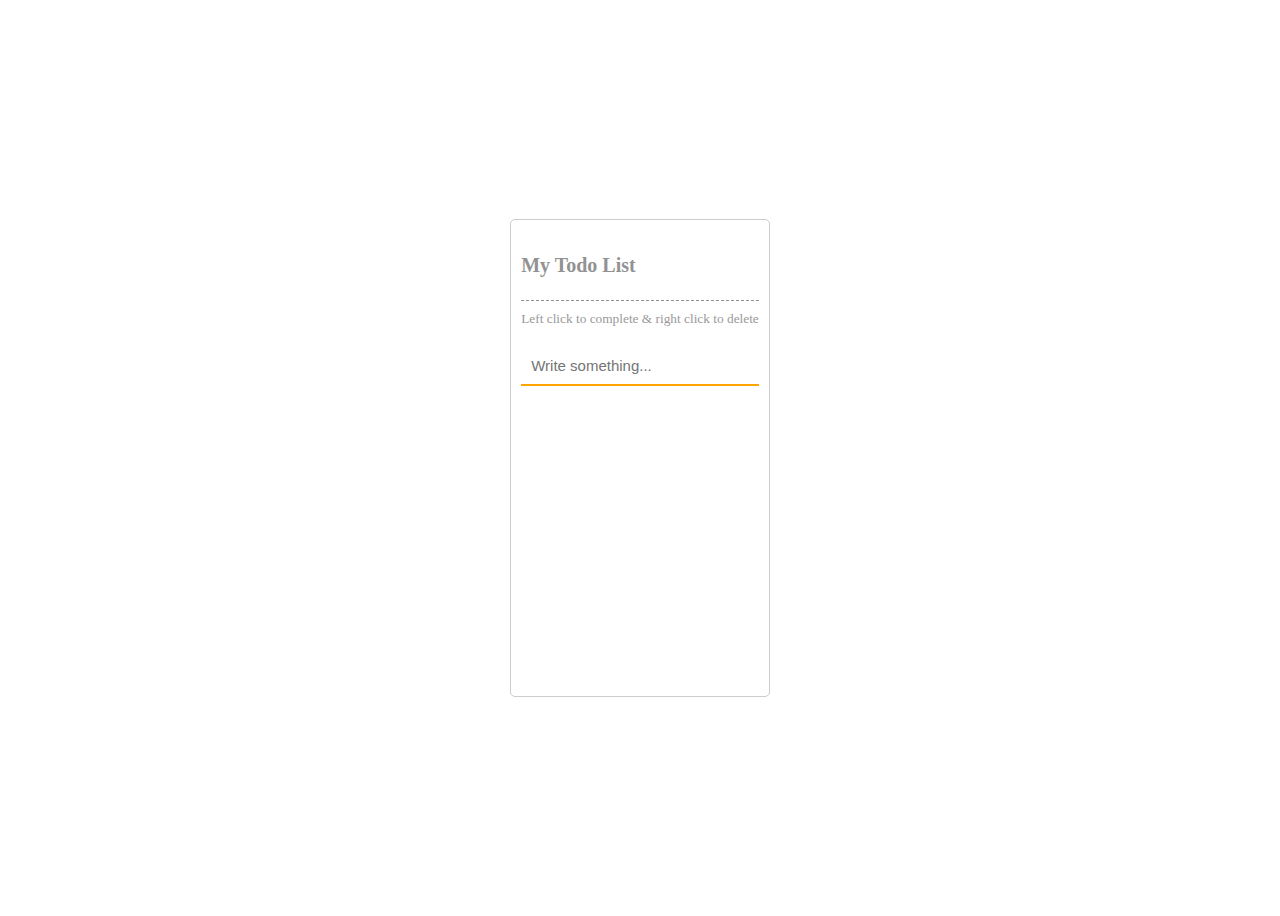
<file: l10todolist/index.html>
<!DOCTYPE html>
<html>
<head>
	<title>Todo List</title>

	<link rel="stylesheet" href="https://cdnjs.cloudflare.com/ajax/libs/font-awesome/6.2.0/css/all.min.css" integrity="sha512-xh6O/CkQoPOWDdYTDqeRdPCVd1SpvCA9XXcUnZS2FmJNp1coAFzvtCN9BmamE+4aHK8yyUHUSCcJHgXloTyT2A==" crossorigin="anonymous" referrerpolicy="no-referrer" />

	<link rel="stylesheet" type="text/css" href="./style.css">
</head>
<body>


	<div class="container">
		
		<h3>My Todo List</h3>
		<small>Left click to complete & right click to delete</small>

		<form id="form" class="form" action="" method="">
			<div class="form-group">
				<input type="text" name="textbox" id="textbox" class="form-control" placeholder="Write something..." autocomplete="off">
			</div>
		</form>

		<ul id="list-group" class="list-group">
			<!-- <li>Have to cook</li>
			<li class="done">Have to read</li> -->

		</ul>

	</div>



	<script src="./app.js" type="text/javascript"></script>

</body>
</html>
</file>
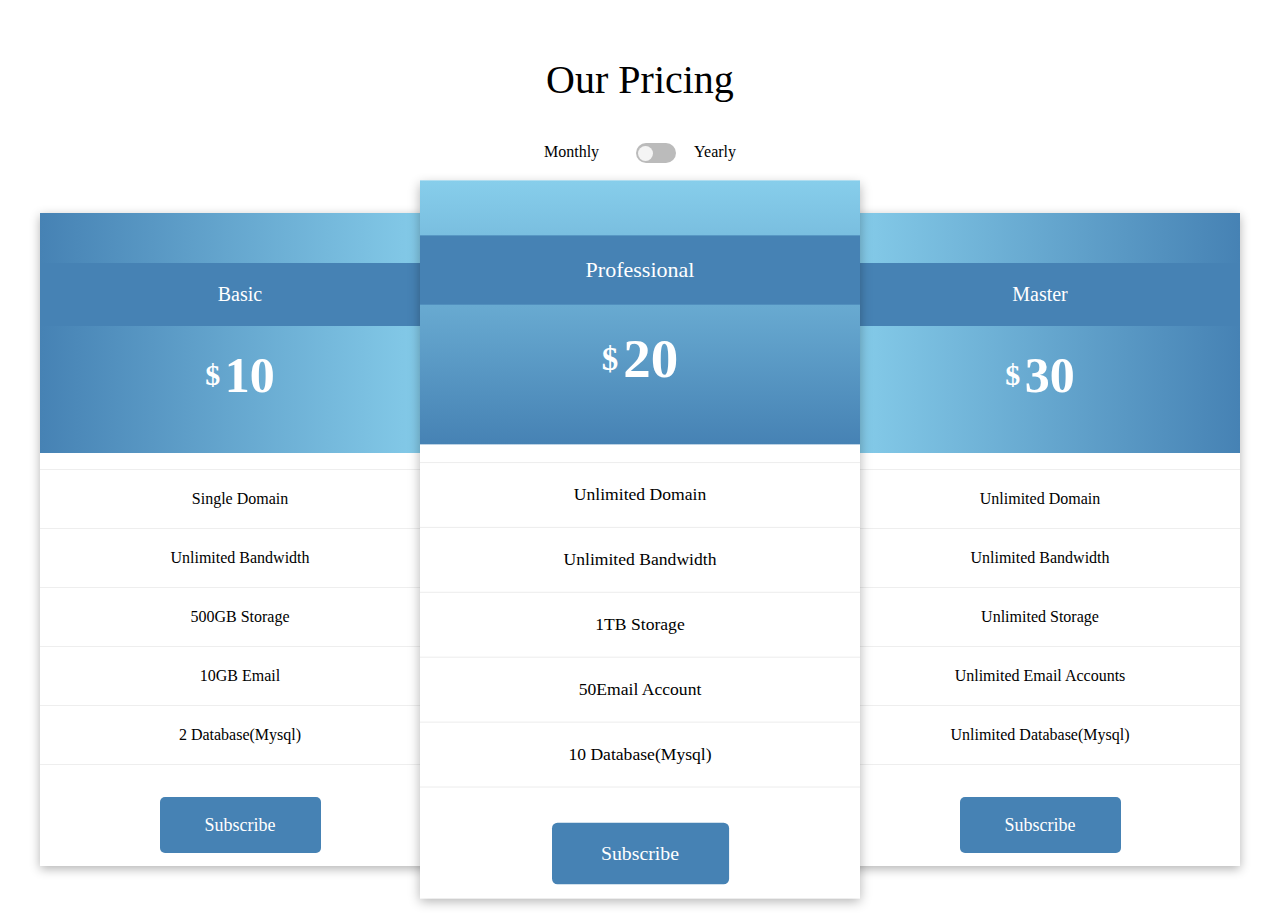
<file: l11pricingcardbox/index.html>
<!DOCTYPE html>
<html>
<head>
	<title>Pricing Card Box</title>
	<link rel="stylesheet" type="text/css" href="./style.css">
</head>
<body>

	<div class="container">
		<div class="title">
			<h3>Our Pricing</h3>
			<div class="toggle-container">
				<p>Monthly</p>

				<input type="checkbox" name="toggle-checkbox" id="toggle-checkbox" class="toggle-checkbox">
				<label for="toggle-checkbox" id="toggle-label" class="toggle-label"><div class="ball" ></div></label>
				<p>Yearly</p>
			</div>
		</div>

		<div class="price-container">

			<div class="price-box">
				<div class="box box1">
					<p>Basic</p>
					<h3><span>$</span> <span id="basic"> 10</span></h3>
				</div>

				<div class="price-list">
					<ul class="list-group"> 
						<li>Single Domain</li>
						<li>Unlimited Bandwidth</li>
						<li>500GB Storage</li>
						<li>10GB Email </li>
						<li>2 Database(Mysql)</li>
					</ul>

					<a href="javascript:void(0)" class="btn btn1">Subscribe</a>
				</div>
			</div>


			<div class="price-box">
				<div class="box box2">
					<p>Professional</p>
					<h3><span>$</span> <span id="prof"> 20</span></h3>
				</div>

				<div class="price-list">
					<ul class="list-group"> 
						<li>Unlimited Domain</li>
						<li>Unlimited Bandwidth</li>
						<li>1TB Storage</li>
						<li>50Email Account</li>
						<li>10 Database(Mysql)</li>
					</ul>

					<a href="javascript:void(0)" class="btn btn2">Subscribe</a>
				</div>
			</div>


			<div class="price-box">
				<div class="box box3">
					<p>Master</p>
					<h3><span>$</span> <span id="mst"> 30</span></h3>
				</div>

				<div class="price-list">
					<ul class="list-group"> 
						<li>Unlimited  Domain</li>
						<li>Unlimited Bandwidth</li>
						<li>Unlimited  Storage</li>
						<li>Unlimited Email Accounts</li>
						<li>Unlimited  Database(Mysql)</li>
					</ul>

					<a href="javascript:void(0)" class="btn btn3">Subscribe</a>
				</div>
			</div>

		</div>
		
	</div>


	<script src="./app.js" type="text/javascript"></script>

</body>
</html>

5PS
</file>
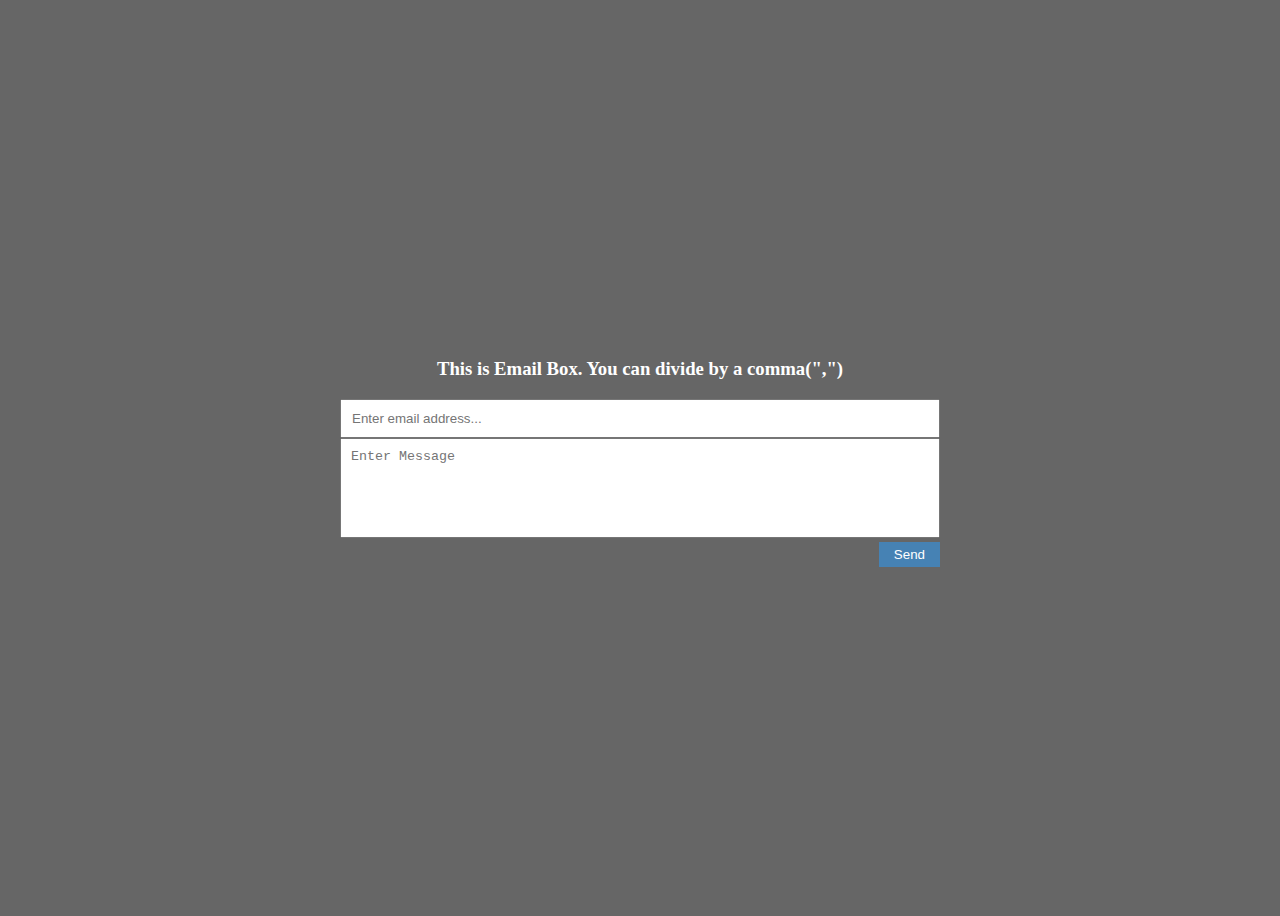
<file: l12emailbox/index.html>
<!DOCTYPE html>
<html>
<head>
	<title>Email Box</title>
	<link rel="stylesheet" type="text/css" href="./style.css">
</head>
<body>

	<div class="container">
		<h3>This is Email Box. You can divide by a comma(",")</h3>

		<form class="form" action="" method="">
			<input type="text" name="emails" id="emails" class="form-control" placeholder="Enter email address...">

			<textarea class="form-control" placeholder="Enter Message"></textarea>


			<div class="justify-content-end">
				<button type="submit" class="btn">Send</button>
			</div>

			<div class="email-container">
				<!-- <span class="email-item">Sample One</span>
				<span class="email-item">Sample Two</span>
				<span class="email-item">Sample Three</span>
				<span class="email-item">Sample Four</span> -->
			</div>






		</form>


	</div>


	<script src="app.js" type="text/javascript"></script>

</body>
</html>
</file>
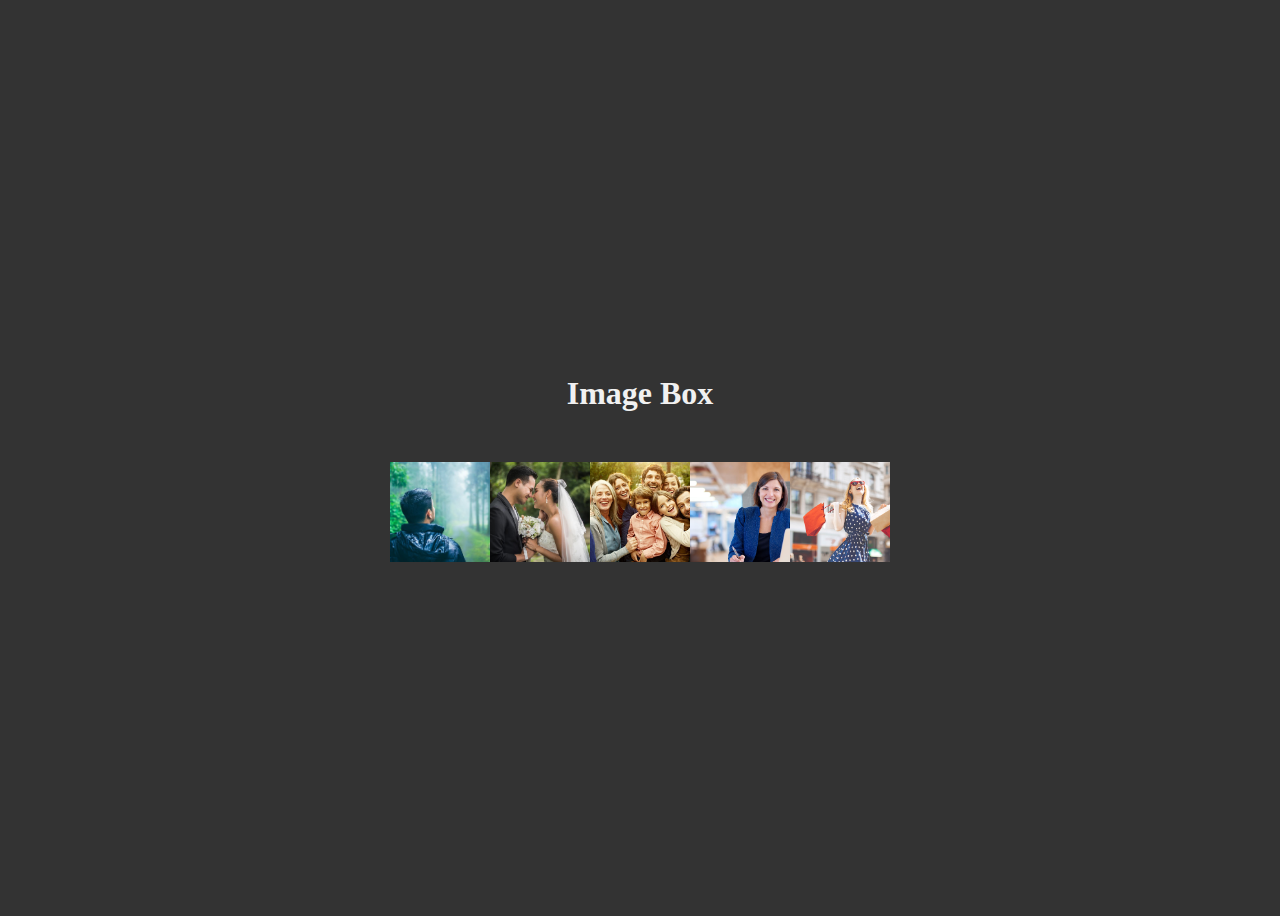
<file: l13imagebox/index.html>
<!DOCTYPE html>
<html>
<head>
	<title>Image Box</title>

	<link rel="stylesheet" href="https://cdnjs.cloudflare.com/ajax/libs/font-awesome/5.15.4/css/all.min.css" integrity="sha512-1ycn6IcaQQ40/MKBW2W4Rhis/DbILU74C1vSrLJxCq57o941Ym01SwNsOMqvEBFlcgUa6xLiPY/NS5R+E6ztJQ==" crossorigin="anonymous" referrerpolicy="no-referrer" />

	<link rel="stylesheet" type="text/css" href="./style.css">
</head>
<body>

	<h1>Image Box</h1>

	<div class="container">
		
		<div class="imgbox ">
			<img src="./img/photo1.jpg" class="img" alt="photo1">
			<button type="button" class="btn-close">&times;</button>
			<h3 class="title"><span>Beauty</span> Place</h3>

			<div class="content">
				<button type="button" class="btn"><i class="fas fa-bell"></i> Subscribe Now</button>
				<p>Lorem Ipsum is simply dummy text of the printing and typesetting industry.</p>
			</div>
		</div>

		<div class="imgbox">
			<img src="./img/photo2.jpg" class="img" alt="photo2">
			<button type="button" class="btn-close">&times;</button>
			<h3 class="title"><span>Beauty</span> Place</h3>

			<div class="content">
				<button type="button" class="btn"><i class="fas fa-bell"></i> Subscribe Now</button>
				<p>Lorem Ipsum is simply dummy text of the printing and typesetting industry.</p>
			</div>
		</div>

		<div class="imgbox ">
			<img src="./img/photo3.jpg" class="img" alt="photo3">
			<button type="button" class="btn-close">&times;</button>
			<h3 class="title"><span>Beauty</span> Place</h3>

			<div class="content">
				<button type="button" class="btn"><i class="fas fa-bell"></i> Subscribe Now</button>
				<p>Lorem Ipsum is simply dummy text of the printing and typesetting industry.</p>
			</div>
		</div>

		<div class="imgbox ">
			<img src="./img/photo4.jpg" class="img" alt="photo4">
			<button type="button" class="btn-close">&times;</button>
			<h3 class="title"><span>Beauty</span> Place</h3>

			<div class="content">
				<button type="button" class="btn"><i class="fas fa-bell"></i> Subscribe Now</button>
				<p>Lorem Ipsum is simply dummy text of the printing and typesetting industry.</p>
			</div>
		</div>

		<div class="imgbox ">
			<img src="./img/photo5.jpg" class="img" alt="photo5">
			<button type="button" class="btn-close">&times;</button>
			<h3 class="title"><span>Beauty</span> Place</h3>

			<div class="content">
				<button type="button" class="btn"><i class="fas fa-bell"></i> Subscribe Now</button>
				<p>Lorem Ipsum is simply dummy text of the printing and typesetting industry.</p>
			</div>
		</div>



	</div>


	<script src="./app.js" type="text/javascript"></script>

</body>
</html>

<!-- 12IB -->
</file>
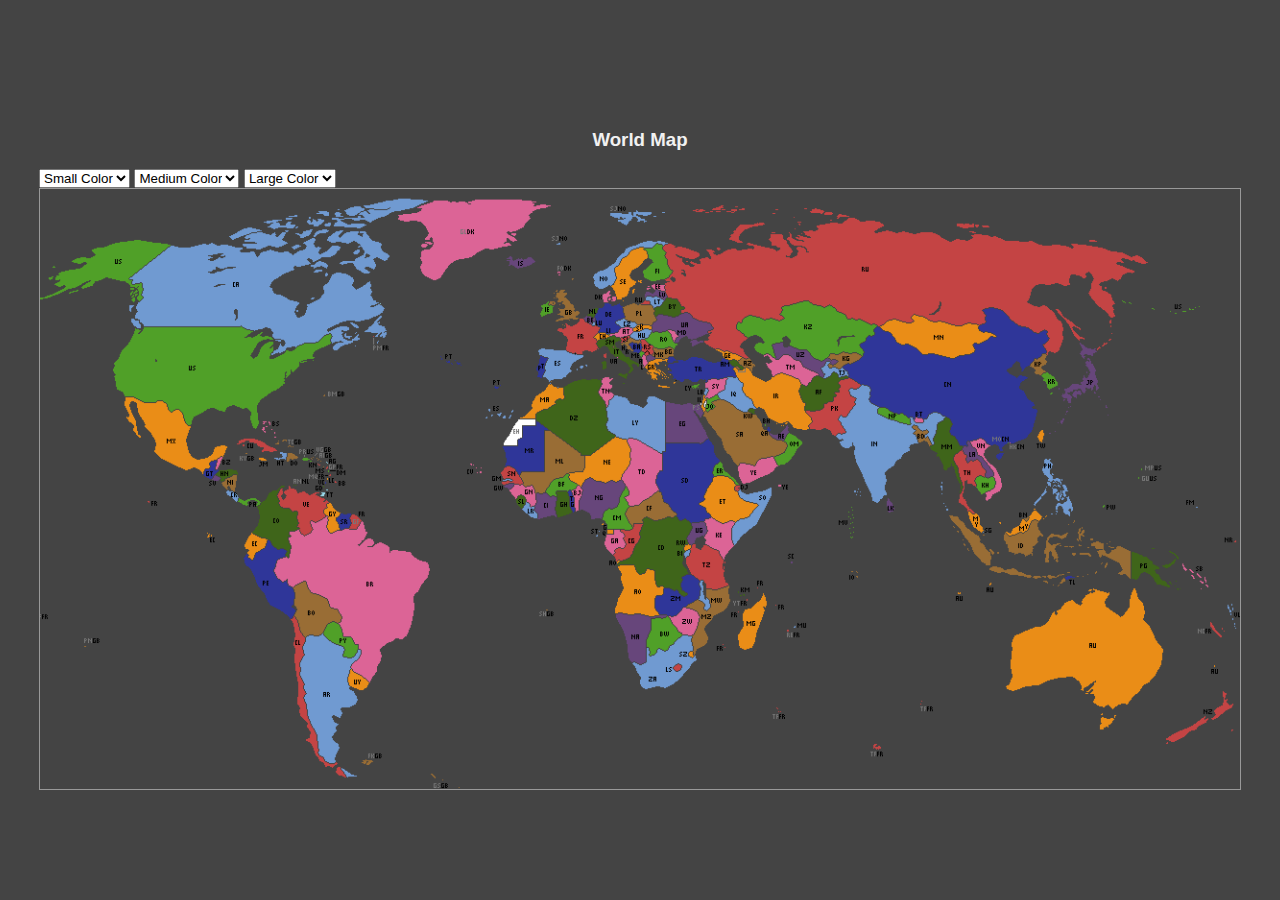
<file: l14clickposition/index.html>
<!DOCTYPE html>
<html>
<head>
	<title>Click Position</title>
	<link rel="stylesheet" type="text/css" href="./style.css">
</head>
<body>


	<div class="container">
		<h3>World Map</h3>


		<div >
			<select name="smallcolor" id="smallcolor" class="smallcolor">
				<option selected disabled>Small Color</option>
				<option value="red">Red</option>
				<option value="green">Green</option>
				<option value="blue">Blue</option>
				<option value="skyblue">Skyblue</option>
				<option value="white">White</option>
				<option value="black">Black</option>
				<option value="pink">Pink</option>
				<option value="yellow">Yellow</option>
			</select>

			<select name="mediumcolor" id="mediumcolor" class="mediumcolor">
				<option selected disabled>Medium Color</option>
				<option value="red">Red</option>
				<option value="green">Green</option>
				<option value="blue">Blue</option>
				<option value="skyblue">Skyblue</option>
				<option value="white">White</option>
				<option value="black">Black</option>
				<option value="pink">Pink</option>
				<option value="yellow">Yellow</option>
			</select>


			<select name="largecolor" id="largecolor" class="largecolor">
				<option selected disabled>Large Color</option>
				<option value="red">Red</option>
				<option value="green">Green</option>
				<option value="blue">Blue</option>
				<option value="skyblue">Skyblue</option>
				<option value="white">White</option>
				<option value="black">Black</option>
				<option value="pink">Pink</option>
				<option value="yellow">Yellow</option>
			</select>
		</div>

		<div class="map-container">
			<!-- <span class="circle"></span> -->
		</div>
	</div>

	<script src="./app.js" type="text/javascript"></script>

</body>
</html>
<!-- 13MP -->
</file>
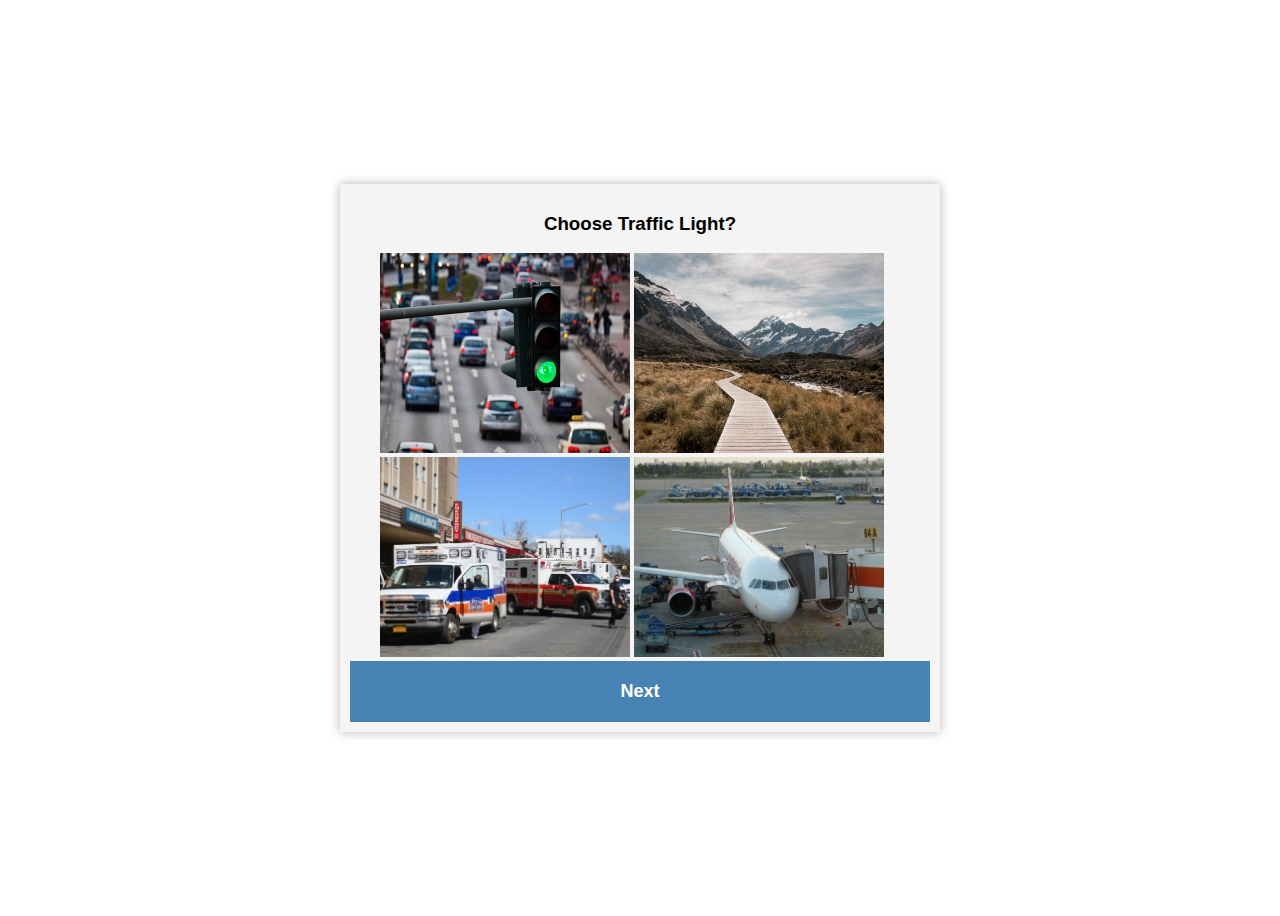
<file: l15verifyimagebox/index.html>
<!DOCTYPE html>
<html>
<head>
	<title>Image Verify Box</title>
	<link rel="stylesheet" type="text/css" href="./style.css">
</head>
<body>


	<div class="container">
		
		<h3 class="question">Question Area</h3>

		<div class="imgbox">
			
			<input type="radio" name="answer" id="a" class="answer" hidden><label for="a"><img src="./img/traffic.jpg" alt="image" id="a_img"></label>
			<input type="radio" name="answer" id="b" class="answer" hidden><label for="b"><img src="./img/traffic.jpg" alt="image" id="b_img"></label>
			<input type="radio" name="answer" id="c" class="answer" hidden><label for="c"><img src="./img/traffic.jpg" alt="image" id="c_img"></label>
			<input type="radio" name="answer" id="d" class="answer" hidden><label for="d"><img src="./img/traffic.jpg" alt="image" id="d_img"></label>

		</div>

		<button type="button" class="btn">Next</button>

	</div>


	<script src="./app.js" type="text/javascript"></script>

</body>
</html>


<!-- 19BT 

20DT-->
</file>
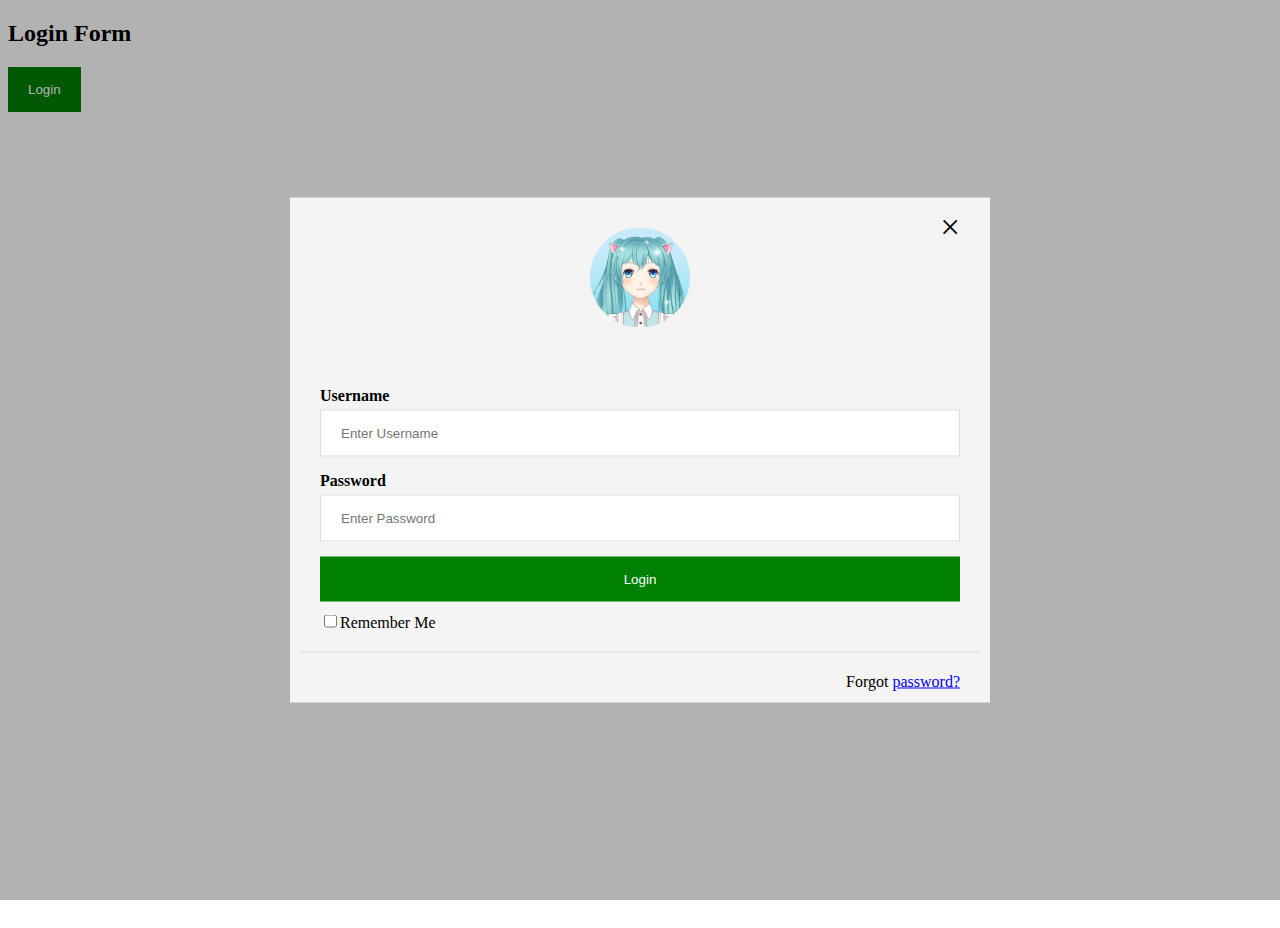
<file: l6modalbox/index.html>
<!DOCTYPE html>
<html>
<head>
	<title>Modal Box</title>
	<link href="./style.css" rel="stylesheet" type="text/css">
</head>
<body>

	<div class="container">
		

		<h2>Login Form</h2>

		<button type="button" id="btn-modal" class="btn">Login</button>

		<!-- Start Modal Area -->
		<!-- start login modal -->
		<div id="loginmodal" class="modal fade">
			
			<div class="modal-dialog">
				<div class="modal-content">
					
					<div class="modal-header">
						<span class="btn-close">&times;</span>
						<img src="./avatar.png" class="avatar" alt="avatar">
					</div>

					<div class="modal-body">
						<form action="" method="">
							
							<div class="form-group">
								<label for="username">Username</label>
								<input type="text" name="username" id="username" class="form-control" placeholder="Enter Username" autocomplete="off" required>
							</div>

							<div class="form-group">
								<label for="password">Password</label>
								<input type="password" name="password" id="password" class="form-control" placeholder="Enter Password" autocomplete="off" required>
							</div>

							<div class="d-grid">
								<button type="submit" class="btn">Login</button>
							</div>

							<label>
								<input type="checkbox" name="rememberme" id="rememberme" class="checkbox">Remember Me
							</label>

						</form>
					</div>

					<div class="modal-footer">
						<span class="forgot">Forgot <a href="javascript:void(0)">password?</a></span>
					</div>

				</div>
			</div>
		</div>
		<!-- end login modal -->
		<!-- End Modal Area -->
	</div>


	<script src="./app.js" type="text/javascript"></script>

</body>
</html>

<!-- modal==>modal-dialog==>modal-content
=>modal-heaer
modal-body
modal-footer -->
</file>
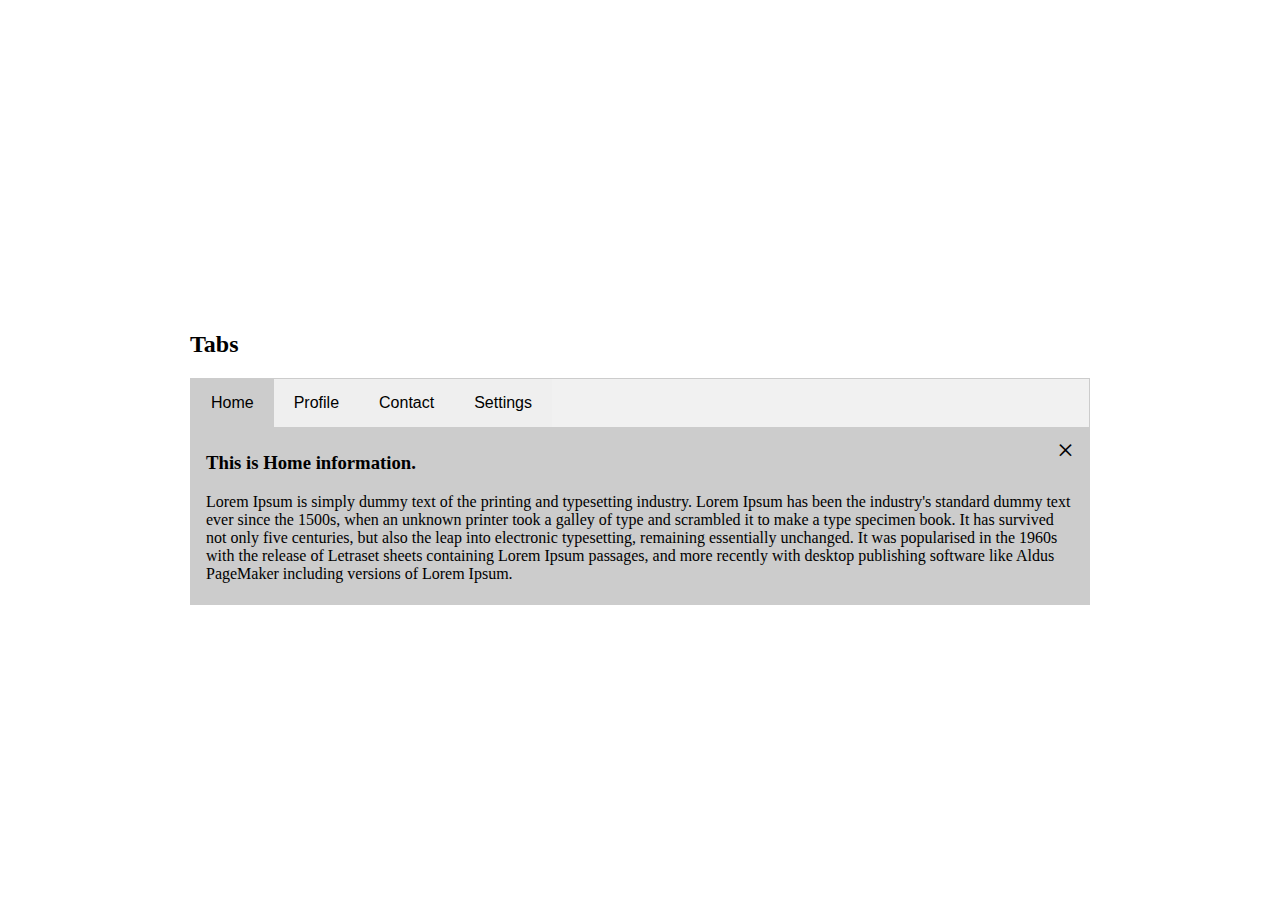
<file: l7tabs/index.html>
<!DOCTYPE html>
<html>
<head>
	<title>Tabs</title>
	<link href="style.css" rel="stylesheet" type="text/css" >
</head>
<body>

	<div class="container">
		
		<h2>Tabs</h2>
 
		<ul class="nav">
			<li class="nav-item">
				<button type="button" id="autoclick" class="tablinks" onclick="gettab(event,'home')">Home</button>
			</li>
			<li class="nav-item">
				<button type="button" class="tablinks" onclick="gettab(event,'profile')" >Profile</button>
			</li>
			<li class="nav-item">
				<button type="button" class="tablinks" onclick="gettab(event,'contact')">Contact</button>
			</li>
			<li class="nav-item">
				<button type="button" class="tablinks" onclick="gettab(event,'settings')">Settings</button>
			</li>
		</ul>

		<div class="tab-content">

			<div id="home" class="tab-pane">
				<span class="btn-close">&times;</span>
				<h3>This is Home information.</h3>
				<p>
					Lorem Ipsum is simply dummy text of the printing and typesetting industry. Lorem Ipsum has been the industry's standard dummy text ever since the 1500s, when an unknown printer took a galley of type and scrambled it to make a type specimen book. It has survived not only five centuries, but also the leap into electronic typesetting, remaining essentially unchanged. It was popularised in the 1960s with the release of Letraset sheets containing Lorem Ipsum passages, and more recently with desktop publishing software like Aldus PageMaker including versions of Lorem Ipsum.
				</p>
			</div>

			<div id="profile" class="tab-pane">
				<span class="btn-close">&times;</span>
				<h3>This is Profile information.</h3>
				<p>
					Lorem Ipsum is simply dummy text of the printing and typesetting industry. Lorem Ipsum has been the industry's standard dummy text ever since the 1500s, when an unknown printer took a galley of type and scrambled it to make a type specimen book. It has survived not only five centuries, but also the leap into electronic typesetting, remaining essentially unchanged. It was popularised in the 1960s with the release of Letraset sheets containing Lorem Ipsum passages, and more recently with desktop publishing software like Aldus PageMaker including versions of Lorem Ipsum.
				</p>
			</div>


			<div id="contact" class="tab-pane">
				<span class="btn-close">&times;</span>
				<h3>This is Contact information.</h3>
				<p>
					Lorem Ipsum is simply dummy text of the printing and typesetting industry. Lorem Ipsum has been the industry's standard dummy text ever since the 1500s, when an unknown printer took a galley of type and scrambled it to make a type specimen book. It has survived not only five centuries, but also the leap into electronic typesetting, remaining essentially unchanged. It was popularised in the 1960s with the release of Letraset sheets containing Lorem Ipsum passages, and more recently with desktop publishing software like Aldus PageMaker including versions of Lorem Ipsum.
				</p>
			</div>


			<div id="settings" class="tab-pane">
				<span class="btn-close">&times;</span>
				<h3>This is Settings information.</h3>
				<p>
					Lorem Ipsum is simply dummy text of the printing and typesetting industry. Lorem Ipsum has been the industry's standard dummy text ever since the 1500s, when an unknown printer took a galley of type and scrambled it to make a type specimen book. It has survived not only five centuries, but also the leap into electronic typesetting, remaining essentially unchanged. It was popularised in the 1960s with the release of Letraset sheets containing Lorem Ipsum passages, and more recently with desktop publishing software like Aldus PageMaker including versions of Lorem Ipsum.
				</p>
			</div>
			
		</div>
	</div>


	<script src="app.js" type="text/javascript"></script>

</body>
</html>

<!-- 22TB -->
</file>
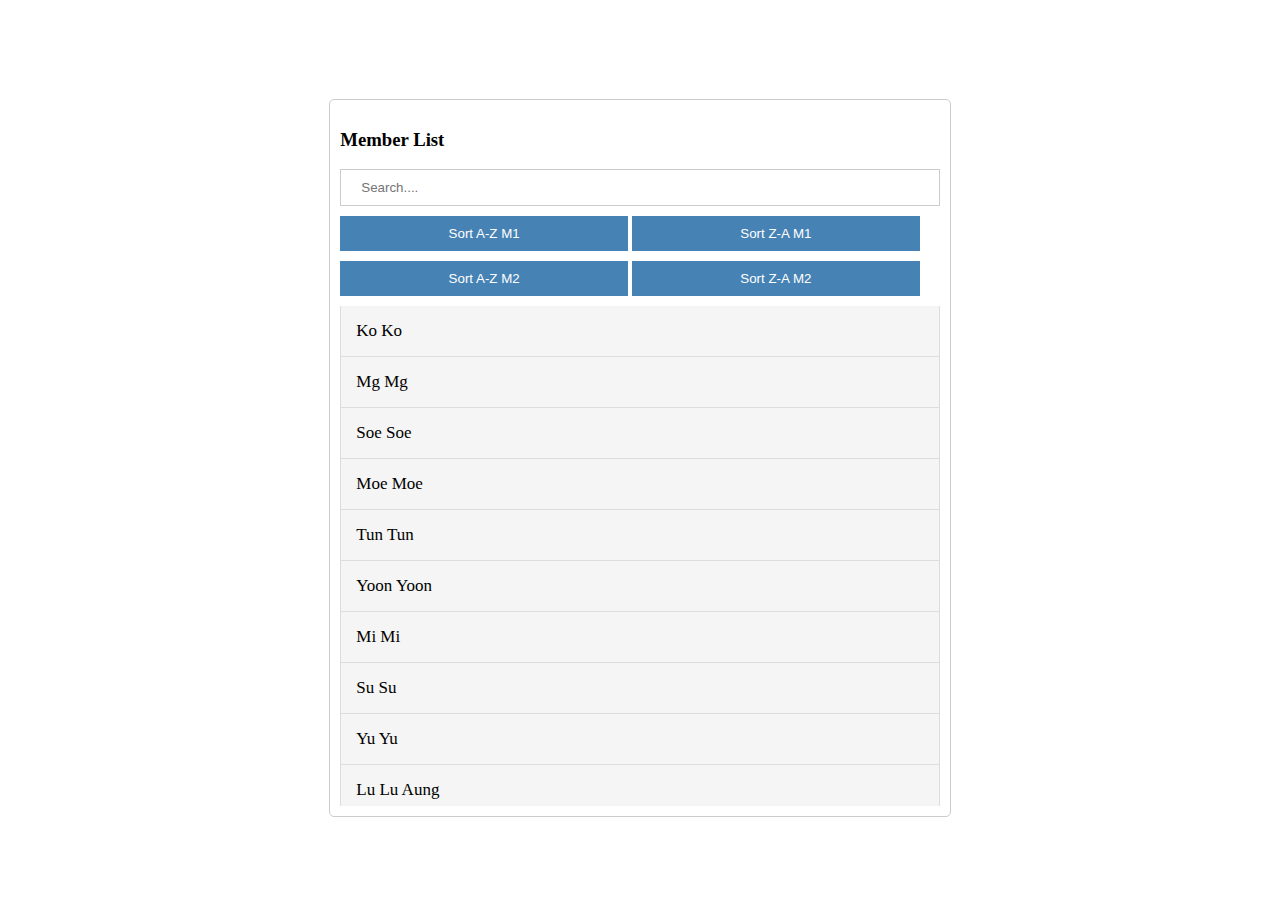
<file: l8filter/index.html>
<!DOCTYPE html>
<html>
<head>
	<title>Filter</title>
	<link  href="./style.css" rel="stylesheet" type="text/css">
</head>
<body>

	<div class="container">
		
		<h3>Member List</h3>

		<input type="text" name="search" id="search" class="form-control" placeholder="Search....">
		<button type="button" id="sortazm1" class="btn">Sort A-Z M1</button>
		<button type="button" id="sortzam1" class="btn">Sort Z-A M1</button>
		<button type="button" id="sortazm2" class="btn">Sort A-Z M2</button>
		<button type="button" id="sortzam2" class="btn">Sort Z-A M2</button>


		<ul id="member" class="list-group">
			<li><a href="javascript:void(0)">Ko Ko</a></li>
			<li><a href="javascript:void(0)">Mg Mg</a></li>
			<li><a href="javascript:void(0)">Soe Soe</a></li>
			<li><a href="javascript:void(0)">Moe Moe</a></li>
			<li><a href="javascript:void(0)">Tun Tun</a></li>
			<li><a href="javascript:void(0)">Yoon Yoon</a></li>
			<li><a href="javascript:void(0)">Mi Mi</a></li>
			<li><a href="javascript:void(0)">Su Su</a></li>
			<li><a href="javascript:void(0)">Yu Yu</a></li>
			<li><a href="javascript:void(0)">Lu Lu Aung</a></li>
			<li><a href="javascript:void(0)">Aye Aye</a></li>
			<li><a href="javascript:void(0)">Hnin Mya</a></li>
			<li><a href="javascript:void(0)">Aye Mya</a></li>
			<li><a href="javascript:void(0)">Mya Mya</a></li>
			<li><a href="javascript:void(0)">Kyal Sin</a></li>
			<li><a href="javascript:void(0)">Ya Min</a></li>
			<li><a href="javascript:void(0)">Zaw Zaw</a></li>
			<li><a href="javascript:void(0)">Kyaw Kyaw</a></li>
			<li><a href="javascript:void(0)">Aung Aung</a></li>
			<li><a href="javascript:void(0)">Thiha</a></li>
		</ul>
	</div>



	<script src="app.js" type="text/javascript"></script>

</body>
</html>


<!-- 23FT -->
</file>
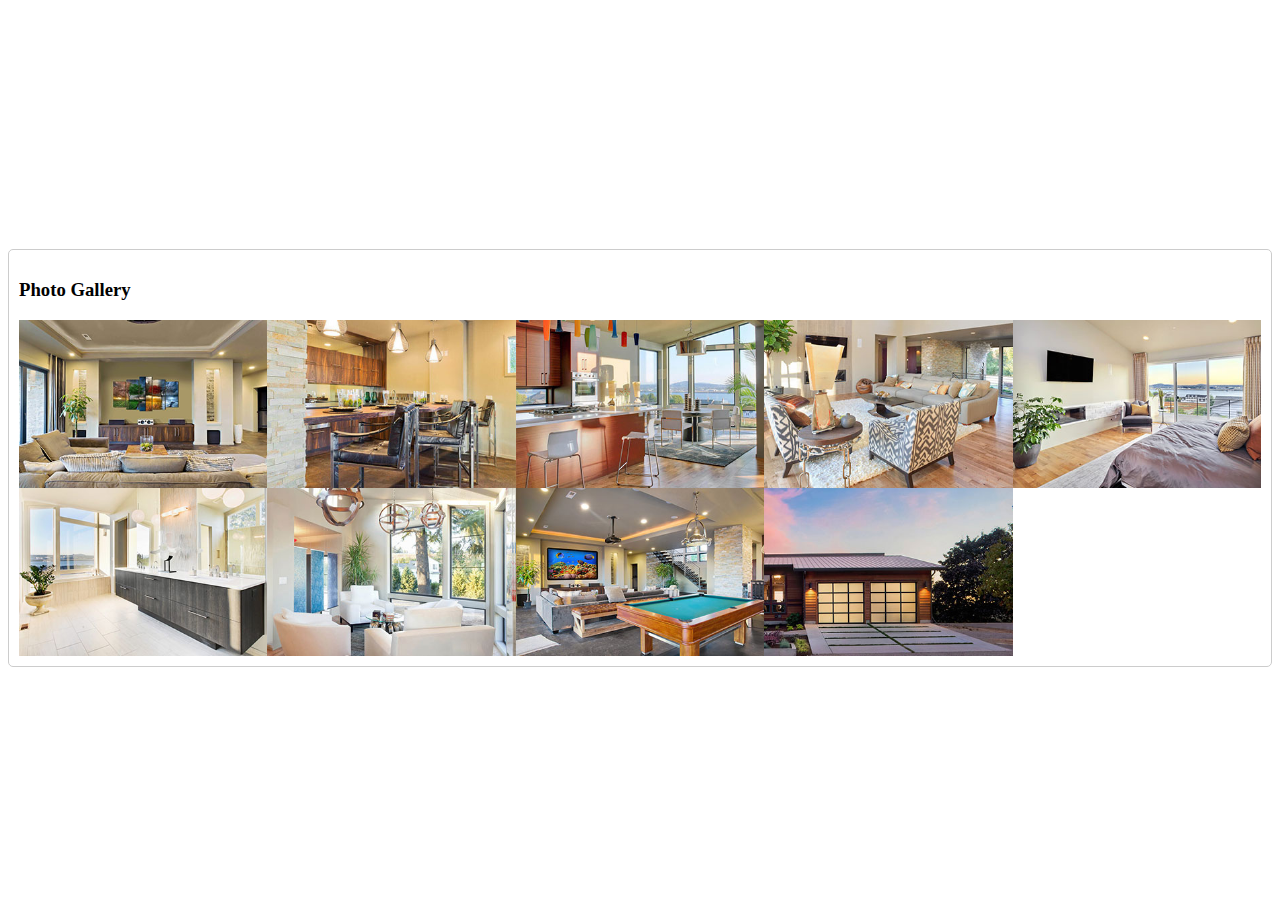
<file: l9galleryslider/index.html>
<!DOCTYPE html>
<html>
<head>
	<title>Gallery Slider</title>
	<link rel="stylesheet" type="text/css" href="./style.css">
</head>
<body>

	<div class="container">
		
		<h3>Photo Gallery</h3>

		<div class="row">
			<img src="./img/image1.jpg" class="img" alt="img1">
			<img src="./img/image2.jpg" class="img" alt="img2">
			<img src="./img/image3.jpg" class="img" alt="img3">
			<img src="./img/image4.jpg" class="img" alt="img4">
			<img src="./img/image5.jpg" class="img" alt="img5">
			<img src="./img/image6.jpg" class="img" alt="img6">
			<img src="./img/image7.jpg" class="img" alt="img7">
			<img src="./img/image8.jpg" class="img" alt="img8">
			<img src="./img/image9.jpg" class="img" alt="img9">

		</div>
	</div>


	<!-- Start MOdal Area -->
	<div class="modal">
		<span class="btn-close">&times</span>
		<img src="./img/image9.jpg" alt="" class="modal-img">
		<p class="caption"></p>
	</div>
	<!--End MOdal Area -->





	<script src="app.js" type="text/javascript"></script>
</body>
</html>
</file>
<file: l10todolist/style.css>
*{
	box-sizing:border-box;
}

body{
	height:100vh;
	display:grid;
	place-items:center;
}

.container{
	border:1px solid #ccc;
	border-radius:5px;

	padding:10px;
}

h3{
	font-size:20px;
	color:#777;
	border-bottom:1px dashed #777;

	margin:0;
	padding:0;
	line-height:70px;
	opacity:0.8;
}
small{
	display:block;
	color:#999;

	margin-top:10px;
	text-align:right;
}

.form{
	margin-top:20px;
}

.form-control{
	font-size:15px;
	width:100%;
	border:0;
	border-bottom:2px solid orange;

	padding:10px;
	transition:all 0.8s;
}
.form-control:focus{
	outline:none;
	border-bottom:2px solid blue;
}

.list-group{
	height:300px;

	padding:0;
	margin:0;
	list-style:none;
	overflow-y:scroll;
}

.list-group li{
	font-size:15px;
	background:#f5f5f5;
	border:1px solid #ddd;

	padding:15px;
	margin-top:-1px;

	cursor:pointer;
}

.list-group li:hover{
	background:#f1f1f1;
}

.list-group li.done{
	color:#777;
	font-style:italic;
	text-decoration:line-through;
}

.list-group li.done::after{
	content:'\f00c';
	font-family:"FontAwesome";

	float:right;

}
</file>
<file: l11pricingcardbox/style.css>
:root{
	--colr1: linear-gradient(
		to right,
		steelblue,
		skyblue
	);
	--colr2: linear-gradient(
		to top,
		steelblue,
		skyblue
	);

	--colr3: linear-gradient(
		to left,
		steelblue,
		skyblue
	);
		
}

body{
	height:100vh;
	
	display:grid;
	place-items:center;
}

.title{
	margin-bottom:50px;
}

.title h3{
	font-size:40px;
	font-weight:300;

	text-align:center;

}

.toggle-container{
	display:flex;
	justify-content:center;
}

.toggle-container > *{
	margin:0 3px;
}

.toggle-checkbox{
	visibility:hidden;
}

.toggle-checkbox:checked + .toggle-label{
	background:steelblue;
}

.toggle-label{
	width:40px;
	height:20px;
	background:#bbb;
	border-radius:50px;

	margin:0 15px;
	cursor:pointer;

	position:relative;

}
.toggle-label .ball{
	width:15px;
	height:15px;
	background:#f4f4f4;
	border-radius:50%;

	position:absolute;
	left:2px;
	top:2.5px;

	animation:offani .3s linear;
}

.toggle-checkbox:checked + .toggle-label .ball{
	animation:onani .3s linear forwards;
}

@keyframes onani{
	0%{
		transform:translate(0px) scale(1);
	}
	50%{
		transform:translate(10px) scale(1.2);
	}
	100%{
		transform:translate(18px) scale(1);

	}
}

@keyframes offani{
	0%{
		transform:translate(18px) scale(1);
	}
	50%{
		transform:translate(10px) scale(1.2);
	}
	100%{
		transform:translate(0px) scale(1);

	}
}

.price-container{
	display:flex;

}

.price-box{
	width:400px;
	background:#fff;
	text-align:center;
	box-shadow:0 3px 10px rgba(0, 0, 0, 0.3);

	padding-bottom:30px;
}

.price-box p{
	font-size:20px;
	background:steelblue;

	padding:20px 0;
}

.price-box h3 span{
	font-size:30px;

	vertical-align:middle;

}

.price-box h3 span:nth-of-type(2){
	font-size:50px;
}

.price-list .list-group{
	list-style:none;

	padding:0;
	margin-bottom:50px;
}
.price-list .list-group li{
	font-size:16px;
	border-bottom:1px solid #eee;

	padding:20px 0;
}
.price-list .list-group li:first-child{
	border-top:1px solid #eee;
}

.price-list .btn{
	font-size:18px;
	text-decoration:none;
	background:steelblue;
	color:#fff;
	border-radius:5px;
	padding:18px 45px;

	transition:font-size 0.3s ease-in;

}
.price-list .btn:hover{
	font-size:20px;
}

.box{
	color:#fff;
	padding:30px 0;

}
.box1,.btn1{
	background:var(--colr1);
}


.box2,.btn2{
	background:var(--colr2);
}

.box3,.btn3{
	background:var(--colr3);
}

.price-box:nth-of-type(2){
	transform:scale(1.1);
}








/*vertical-align:middle;
=>center the text in vertical*/
</file>
<file: l12emailbox/style.css>
*{
	box-sizing:border-box;
}

body{
	background:#666;
	height:100vh;

	display:grid;
	place-items:center;
}

.container{
	width:600px;
}

.container h3{
	color:#fff;
	text-align:center;

}

.form-control{
	width:100%;

	padding:10px;
}

.form-control:focus{
	outline:none;
}

textarea{
	width:100%;
	height:100px;

	resize:none;
	overflow-y:scroll;

}

.btn{
	background:steelblue;
	color:#fff;
	border:none;

	padding:5px 15px;
	margin:0 0  10px;
}

.justify-content-end{
	display:flex;
	justify-content:end;
}

.email-item{
	font-size:14px;
	background:steelblue;
	color:#fff;

	padding:5px 15px;
	margin:0px 5px;

}
</file>
<file: l13imagebox/style.css>
body{
	height:100vh;
	background:#333;

	display:flex;
	justify-content:center;
	align-items:center;
	flex-direction:column;
}

h1{
	color:#f1f1f1;
	margin-bottom:50px;
}
.container{
	width:auto;

	display:flex;
	justify-content:center;
	align-items:center;

}


.imgbox{
	width:100px;
	height:100px;

	position:relative;
	overflow:hidden;

	/*transition:all 2s;*/
	transition:width 0.3s,height 0.1s;


}

.imgbox .img{
	width:100%;
	height:100%;

	object-fit:cover;
}


.imgbox.show{
	width:400px;
	height:400px;
	box-shadow:3px 3px 20px grey;
}

.imgbox .title{
	font-size:30px;
	width:100%;

	padding:20px;
	margin:0;

	position:absolute;
	top:0;
	left:0;

	transform:translateX(-300%);
}


.title span{
	background:red;
	color:#fff;
	padding:5px;
}


.imgbox .content{
	font-size:12px;
	width:100%;
	height:20%;
	background:#000;
	color:#fff;

	text-align:center;

	position:absolute;
	left:0;
	bottom:0;

	transform:translateY(300%);
}

.imgbox.show > *{
	transform:translate(0px);
}

.btn-close{
	width:30px;
	height:30px;
	background:transparent;
	color:#fff;
	border:1px solid #fff;
	border-radius:50%;

	position:absolute;
	right:10px;
	top:10px;

	z-index:1;

	display:none;
}

.btn-close:hover{
	border:1px solid red;
}

.imgbox.show .btn-close{
	display:block;
}

.btn{
	background:red;
	color:#fff;
	border:none;

	padding:5px;
	padding-top:10px;
}
</file>
<file: l14clickposition/style.css>
/*:root{
	--small-color: #f8f8f8;
	--medium-color:#f4f4f4;
	--large-color: #f1f1f1;
}
*/

body{
	font-family: sans-serif;
	height:100vh;
	background:#444;

	display:flex;
	justify-content:center;
	align-items:center;

	margin:0;
	overflow:hidden;
}
.container h3{
	color:#f1f1f1;
	text-align:center;
}


.map-container{
	width:1200px;
	height:600px;
	background:url('./map.png');
	background-repeat:no-repeat;
	background-position:center;
	background-size:cover;
	border:1px solid #999;
	position:relative;

	overflow:hidden;
}

.map-container .circle{
	--small-color: #f8f8f8;

	width:30px;
	height:30px;
	background:var(--small-color);
	border-radius:50%;

	position:absolute;
	left:50%;
	top:50%;

	transform:translate(-50%,-50%) scale(0);
	animation:small 2.5s infinite;
}

.map-container .circle::before{
	--medium-color:#f4f4f4;

	content:'';
	width:100%;
	height:100%;
	background:var(--medium-color);
	border-radius:50%;

	position:absolute;
	left:50%;
	top:50%;

	transform:translate(-50%,-50%) scale(0);
	animation:medium 2.5s infinite;

}

.map-container .circle::after{
	--large-color: #f1f1f1;
	
	content:'';
	width:100%;
	height:100%;
	background:var(--large-color);
	border-radius:50%;

	position:absolute;
	left:50%;
	top:50%;

	transform:translate(-50%,-50%) scale(0);
	animation:large 2.5s infinite;

}


@keyframes small{
	to{
		transform:translate(-50%,-50%) scale(1);
		opacity:0;
	}
}


@keyframes medium{
	to{
		transform:translate(-50%,-50%) scale(2);
		opacity:0;
	}
}



@keyframes large{
	to{
		transform:translate(-50%,-50%) scale(3);
		opacity:0;
	}
}
</file>
<file: l15verifyimagebox/style.css>
*{
	box-sizing:border-box;
}

body{
	font-family:sans-serif;
	height:100vh;

	display:flex;
	justify-content:center;
	align-items:center;
}

.container{
	width:600px;
	background:#f4f4f4;
	box-shadow:0 0 10px rgba(0, 0, 0, 0.3);

	padding:10px;
}

h3,h4{
	text-align:center;
}


.imgbox{
	width:100%;
	margin-left:30px;
}


label img{
	width:250px;
	height:200px;
	object-fit:cover;

	transition:all 0.1s;
}

label img:hover{
	opacity:0.8;
	filter: blur(1.5px);

}

.btn{
	font-size:18px;
	font-weight:bold;

	width:100%;
	background:steelblue;
	color:#fff;
	border:none;

	padding:20px;
	cursor:pointer;
}

.btn:hover{
	background:darkblue;
}

.answer:checked + label img{
	box-shadow:5px 5px 10px rgba(0, 0, 0, 0.5);
	transform:scale(1.1);
}
</file>
<file: l6modalbox/style.css>
body{
	height:100vh;
}

.btn{
	background:green;
	color:#fff;
	border: 0;

	padding:15px 20px;
	cursor:pointer;
}

.btn:hover{
	opacity:0.9;
}

.modal{
	width:100%;
	height:100%;
	background:rgba(0, 0, 0, 0.3);

	position:fixed;
	left:0;
	top:0;
	z-index: 10;
}

.modal-dialog{
	width:700px;

	position:absolute;
	left:50%;
	top:50%;

	transform:translate(-50%,-50%);
}
.modal-content{
	background:#f4f4f4;
	padding:10px;
}



.modal-header{
	text-align:center;
	padding:20px 0;

	position:relative;
}
.btn-close{
	font-size:35px;

	position:absolute;
	right:20px;
	top:0;

	cursor:pointer;
}
.btn-close:hover{
	color:red;
}

img.avatar{
	width:100px;
	border-radius:50%;
}


.modal-body{
	padding:20px;
}

.form-group{
	margin:15px 0;
}

.form-group label{
	display:block;
	font-weight:bold;

	margin-bottom:5px;
}

input[class=form-control]{
	width:100%;
	border:1px solid #ddd;
	padding:15px 20px;

	box-sizing:border-box;
}
input[class=form-control]:focus{
	outline:none;
}


.d-grid .btn{
	width:100%;
	margin-bottom:10px;
}

.modal-footer{
	border-top:1px solid #ddd;
	padding:20px;
}

span.forgot{
	float:right;
}


.fade{
	animation:myani 0.9s;

}

@keyframes myani{
	from{
		/*transform:scale(0);*/
		opacity:0;
	}
	to{
		/*transform:scale(1);*/
		opacity:1;
	}
}
</file>
<file: l7tabs/style.css>
body{
	height:100vh;

	display:grid;
	place-items: center;
}

.container{
	width:900px;
}

.nav{
	display:flex;
	background:#f1f1f1;
	border:1px solid #ccc;

	padding:0;
	margin:0;
}



.nav .nav-item{
	list-style-type:none;
}


.nav .tablinks{
	font-size:16px;
	border:none;
	padding:15px 20px;

	cursor:pointer;
	transition:background 0.3s ease-in;
}

.nav .tablinks:hover{
	background:#ddd;
}

.nav .tablinks.active{
	background:#ccc;
}


.tab-content{
	background:#ccc;
}


.tab-pane{
	display:none;
	border:1px solid #ccc;
	border-top:0;

	padding:5px 15px;
}

.btn-close{
	font-size:30px;
	float:right;
	cursor:pointer;
	transition:color -3s ease-in;
}

.btn-close:hover{
	color:red;
}
</file>
<file: l8filter/style.css>
*{
	box-sizing:border-box;
}

body{
	height:100vh;

	display:grid;
	place-items:center;
}

.container{
	border:1px solid #ccc;
	border-radius:5px;
	padding:10px;
}

.form-control{
	width:100%;
	border:1px solid #ccc;

	padding:10px 20px;
	margin-bottom:10px;
}
.form-control:focus{
	outline:none;
}

.btn{
	width:48%;
	background:steelblue;
	color:#fff;
	border:0;

	padding:10px;
	margin-bottom:10px;
	cursor:pointer;
}

.list-group{
	height:500px;
	list-style:none;

	padding:0;
	margin:0;

	overflow-y:scroll;
}

.list-group li a{
	display:block;
	font-size:17px;
	background:#f5f5f5;
	color:#000;
	border:1px solid #ddd;

	padding:15px;
	margin-top:-1px;
	text-decoration:none;
}

.list-group li a:hover{
	background:#f1f1f1;
}



/*
overflow-y:scroll
=>thuu height htet kyw yin scroll hte york twr tl*/
</file>
<file: l9galleryslider/style.css>
*{
	box-sizing:border-box;
}

body{
	height:100vh;

	display:grid;
	place-items:center;
}

.container{
	border:1px solid #ccc;
	border-radius:5px;

	padding:10px;
}

.row{
	width:100%;
	display:flex;
	flex-wrap:wrap;/* width 100% pyae yin next line*/
}

.row img{
	width:20%;
}

.img{
	cursor:pointer;
	transition:opacity 0.3s;
}

.img:hover{
	opacity:0.6;
}



.modal{
	display:none;	
	width:100%;
	height:100%;
	background:rgba(0, 0, 0, 0.6);

	position:fixed;
	left:0;
	top:0;

	padding-top:50px;

	z-index:1;
}

.modal-img{
	display:block;
	width:600px;

	margin:auto;
}

.caption{
	width:600px;
	height:10px;
	/*background:green;*/
	color:#aaa;

	margin:auto;
	margin-top:20px;
}

.modal-img,.caption{
	animation-name: myani;
	animation-duration:0.6s;
}

@keyframes myani{
	from{
		transform:scaleX(0);
	}
	to{
		transform:scaleX(1);
	}
}

.btn-close{
	font-size:40px;
	color:#aaa;

	font-weight:bold;

	position:absolute;
	right:30px;
	top:10px;

	cursor:pointer;
	transition:color 0.3s;
}

.btn-close:hover{
	color:#fff;
}
</file>
